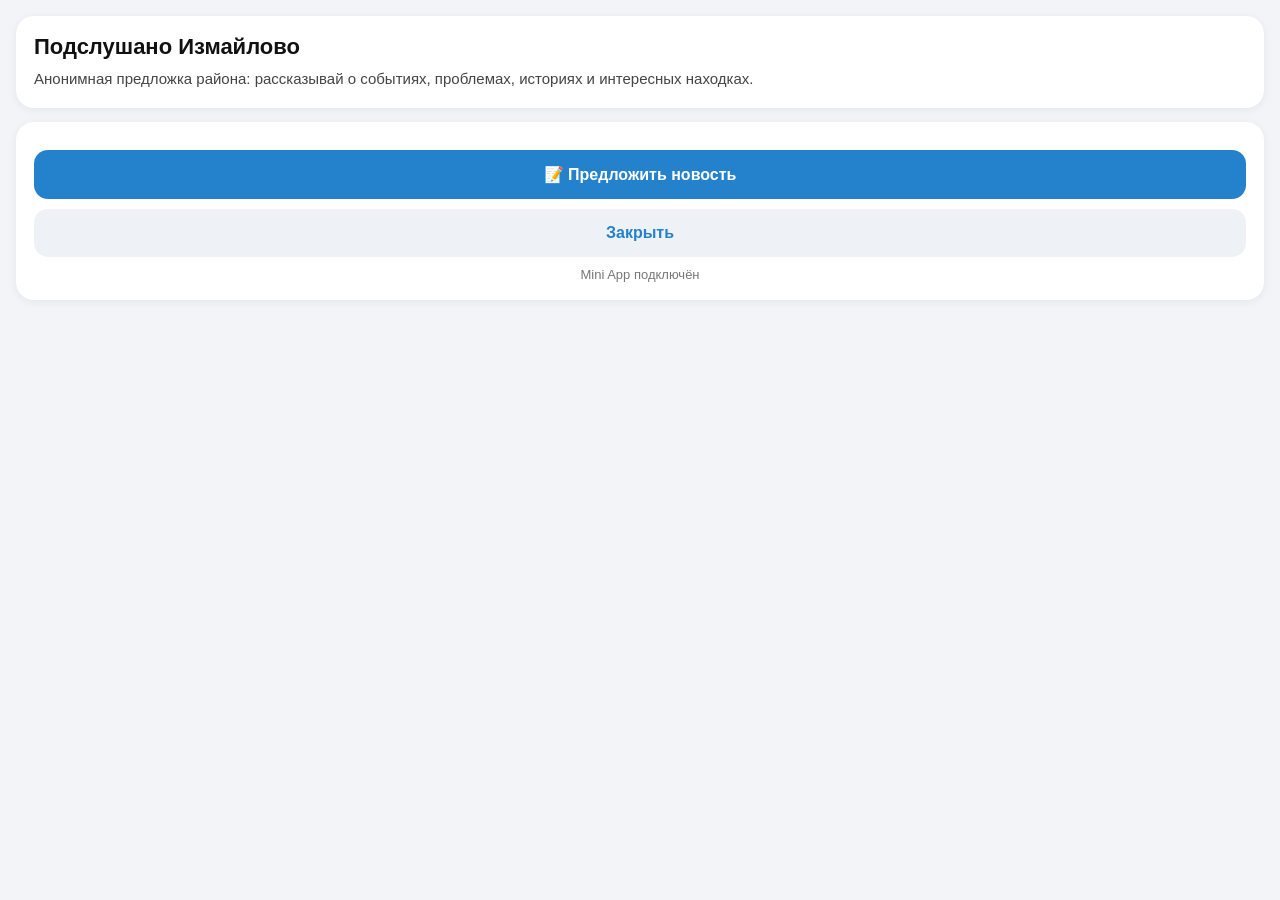
<file: index.html>
<!DOCTYPE html>
<html lang="ru">
<head>
  <meta charset="UTF-8">
  <meta name="viewport" content="width=device-width, initial-scale=1.0">
  <title>Подслушано Измайлово</title>
  <script src="https://telegram.org/js/telegram-web-app.js"></script>
  <style>
    * {
      box-sizing: border-box;
      margin: 0;
      padding: 0;
    }

    body {
      font-family: -apple-system, BlinkMacSystemFont, "Segoe UI", Roboto, sans-serif;
      background: #f2f4f7;
      color: #111;
      min-height: 100vh;
      padding: 16px;
    }

    .card {
      background: #fff;
      border-radius: 18px;
      padding: 18px;
      margin-bottom: 14px;
      box-shadow: 0 2px 10px rgba(0, 0, 0, 0.06);
    }

    h1 {
      font-size: 22px;
      margin-bottom: 8px;
    }

    p {
      font-size: 15px;
      line-height: 1.45;
      color: #444;
    }

    .button {
      display: block;
      width: 100%;
      border: 0;
      border-radius: 14px;
      padding: 15px;
      font-size: 16px;
      font-weight: 600;
      margin-top: 10px;
      cursor: pointer;
    }

    .primary {
      background: #2481cc;
      color: #fff;
    }

    .secondary {
      background: #eef2f6;
      color: #2481cc;
    }

    .status {
      font-size: 13px;
      color: #777;
      margin-top: 10px;
      text-align: center;
    }
  </style>
</head>
<body>
  <div class="card">
    <h1>Подслушано Измайлово</h1>
    <p>
      Анонимная предложка района: рассказывай о событиях, проблемах,
      историях и интересных находках.
    </p>
  </div>

  <div class="card">
    <button class="button primary" onclick="openBot()">
      📝 Предложить новость
    </button>

    <button class="button secondary" onclick="closeApp()">
      Закрыть
    </button>

    <div class="status">
      Mini App подключён
    </div>
  </div>

  <script>
    const tg = window.Telegram?.WebApp;

    if (tg) {
      tg.ready();
      tg.expand();
    }

    function openBot() {
      if (tg) {
        tg.close();
      }
    }

    function closeApp() {
      if (tg) {
        tg.close();
      }
    }
  </script>
</body>
</html>
</file>
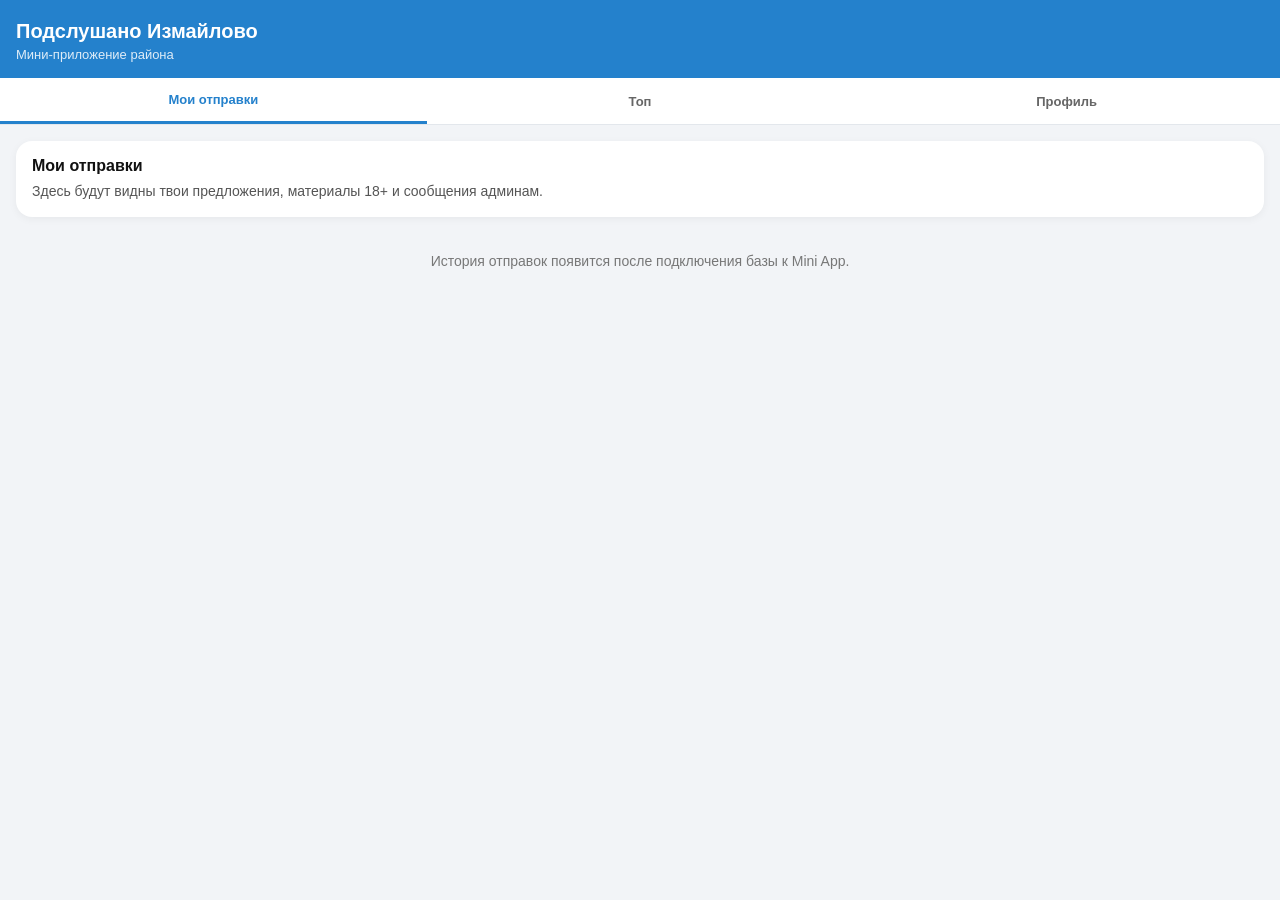
<file: static/index.html>
<!DOCTYPE html>
<html lang="ru">
<head>
  <meta charset="UTF-8">
  <meta name="viewport" content="width=device-width, initial-scale=1.0">
  <title>Подслушано Измайлово</title>
  <script src="https://telegram.org/js/telegram-web-app.js"></script>
  <style>
    * {
      box-sizing: border-box;
      margin: 0;
      padding: 0;
    }

    body {
      font-family: -apple-system, BlinkMacSystemFont, "Segoe UI", Roboto, sans-serif;
      background: #f2f4f7;
      color: #111;
      min-height: 100vh;
    }

    .header {
      background: #2481cc;
      color: #fff;
      padding: 20px 16px 16px;
    }

    .header h1 {
      font-size: 20px;
    }

    .header p {
      font-size: 13px;
      opacity: 0.85;
      margin-top: 4px;
    }

    .tabs {
      display: flex;
      background: #fff;
      border-bottom: 1px solid #e3e7ec;
    }

    .tab {
      flex: 1;
      border: 0;
      background: transparent;
      padding: 14px 4px;
      font-size: 13px;
      font-weight: 600;
      color: #666;
      cursor: pointer;
    }

    .tab.active {
      color: #2481cc;
      border-bottom: 3px solid #2481cc;
    }

    .screen {
      display: none;
      padding: 16px;
    }

    .screen.active {
      display: block;
    }

    .card {
      background: #fff;
      border-radius: 16px;
      padding: 16px;
      margin-bottom: 12px;
      box-shadow: 0 2px 8px rgba(0, 0, 0, 0.05);
    }

    .title {
      font-size: 16px;
      font-weight: 700;
      margin-bottom: 6px;
    }

    .text {
      font-size: 14px;
      line-height: 1.45;
      color: #555;
    }

    .empty {
      text-align: center;
      color: #777;
      font-size: 14px;
      padding: 24px 10px;
    }

    .profile-row {
      display: flex;
      justify-content: space-between;
      font-size: 14px;
      padding: 10px 0;
      border-bottom: 1px solid #eef1f5;
    }

    .profile-row:last-child {
      border-bottom: 0;
    }

    .value {
      color: #2481cc;
      font-weight: 600;
    }
  </style>
</head>
<body>
  <div class="header">
    <h1>Подслушано Измайлово</h1>
    <p>Мини-приложение района</p>
  </div>

  <div class="tabs">
    <button class="tab active" onclick="openTab('my')">Мои отправки</button>
    <button class="tab" onclick="openTab('top')">Топ</button>
    <button class="tab" onclick="openTab('profile')">Профиль</button>
  </div>

  <div class="screen active" id="my">
    <div class="card">
      <div class="title">Мои отправки</div>
      <div class="text">
        Здесь будут видны твои предложения, материалы 18+ и сообщения админам.
      </div>
    </div>

    <div class="empty">
      История отправок появится после подключения базы к Mini App.
    </div>
  </div>

  <div class="screen" id="top">
    <div class="card">
      <div class="title">Топ предложений</div>
      <div class="text">
        Здесь будут самые интересные и популярные предложения района.
      </div>
    </div>

    <div class="empty">
      Рейтинг появится после подключения базы к Mini App.
    </div>
  </div>

  <div class="screen" id="profile">
    <div class="card">
      <div class="title">Профиль</div>
      <div id="profile-content">
        <div class="profile-row">
          <span>Имя</span>
          <span class="value" id="user-name">—</span>
        </div>

        <div class="profile-row">
          <span>Username</span>
          <span class="value" id="user-username">—</span>
        </div>

        <div class="profile-row">
          <span>ID</span>
          <span class="value" id="user-id">—</span>
        </div>
      </div>
    </div>

    <div class="card">
      <div class="title">Статус</div>
      <div class="text">
        Профиль открыт через Telegram. Данные видны только тебе.
      </div>
    </div>
  </div>

  <script>
    const tg = window.Telegram?.WebApp;

    if (tg) {
      tg.ready();
      tg.expand();
    }

    function openTab(name) {
      document.querySelectorAll(".tab").forEach(button => {
        button.classList.remove("active");
      });

      document.querySelectorAll(".screen").forEach(screen => {
        screen.classList.remove("active");
      });

      document.getElementById(name).classList.add("active");

      if (name === "my") {
        document.querySelectorAll(".tab")[0].classList.add("active");
      }

      if (name === "top") {
        document.querySelectorAll(".tab")[1].classList.add("active");
      }

      if (name === "profile") {
        document.querySelectorAll(".tab")[2].classList.add("active");
      }
    }

    function fillProfile() {
      const user = tg?.initDataUnsafe?.user;

      if (!user) {
        return;
      }

      document.getElementById("user-name").textContent = user.first_name || "—";
      document.getElementById("user-username").textContent = user.username ? "@" + user.username : "—";
      document.getElementById("user-id").textContent = user.id || "—";
    }

    fillProfile();
  </script>
</body>
</html>
</file>
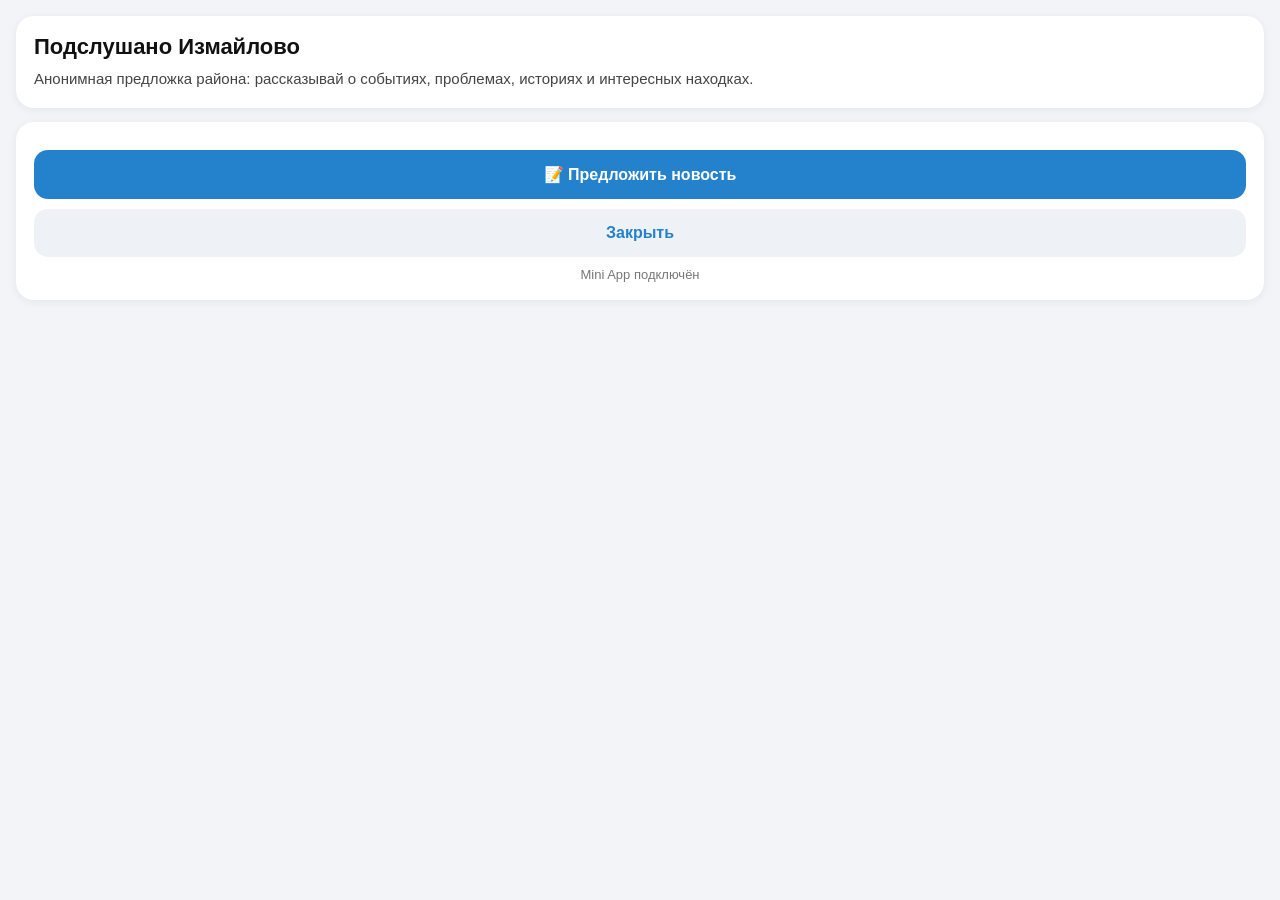
<file: webapp/index.html>
<!DOCTYPE html>
<html lang="ru">
<head>
  <meta charset="UTF-8">
  <meta name="viewport" content="width=device-width, initial-scale=1.0">
  <title>Подслушано Измайлово</title>
  <script src="https://telegram.org/js/telegram-web-app.js"></script>
  <style>
    * {
      box-sizing: border-box;
      margin: 0;
      padding: 0;
    }

    body {
      font-family: -apple-system, BlinkMacSystemFont, "Segoe UI", Roboto, sans-serif;
      background: #f2f4f7;
      color: #111;
      min-height: 100vh;
      padding: 16px;
    }

    .card {
      background: #fff;
      border-radius: 18px;
      padding: 18px;
      margin-bottom: 14px;
      box-shadow: 0 2px 10px rgba(0, 0, 0, 0.06);
    }

    h1 {
      font-size: 22px;
      margin-bottom: 8px;
    }

    p {
      font-size: 15px;
      line-height: 1.45;
      color: #444;
    }

    .button {
      display: block;
      width: 100%;
      border: 0;
      border-radius: 14px;
      padding: 15px;
      font-size: 16px;
      font-weight: 600;
      margin-top: 10px;
      cursor: pointer;
    }

    .primary {
      background: #2481cc;
      color: #fff;
    }

    .secondary {
      background: #eef2f6;
      color: #2481cc;
    }

    .status {
      font-size: 13px;
      color: #777;
      margin-top: 10px;
      text-align: center;
    }
  </style>
</head>
<body>
  <div class="card">
    <h1>Подслушано Измайлово</h1>
    <p>
      Анонимная предложка района: рассказывай о событиях, проблемах,
      историях и интересных находках.
    </p>
  </div>

  <div class="card">
    <button class="button primary" onclick="closeApp()">
      📝 Предложить новость
    </button>

    <button class="button secondary" onclick="closeApp()">
      Закрыть
    </button>

    <div class="status">
      Mini App подключён
    </div>
  </div>

  <script>
    const tg = window.Telegram?.WebApp;

    if (tg) {
      tg.ready();
      tg.expand();
    }

    function closeApp() {
      if (tg) {
        tg.close();
      }
    }
  </script>
</body>
</html>
</file>
